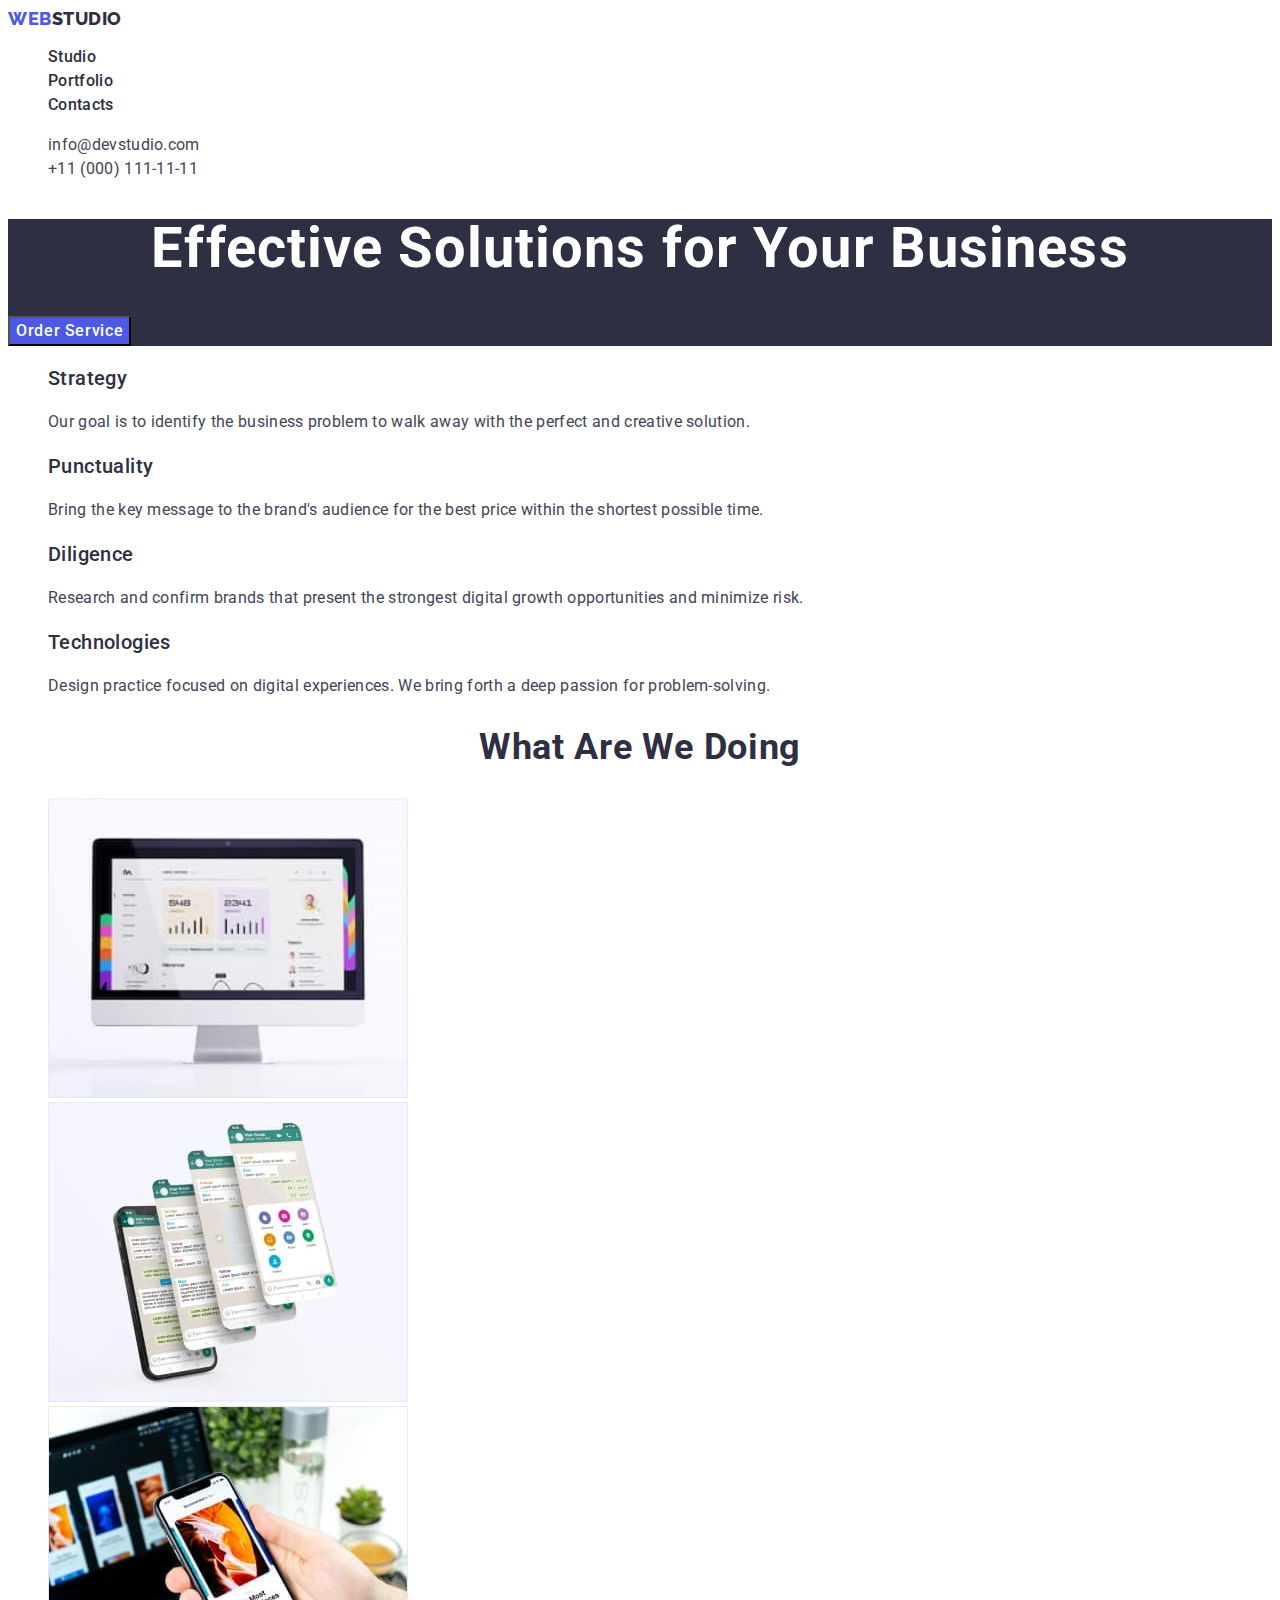
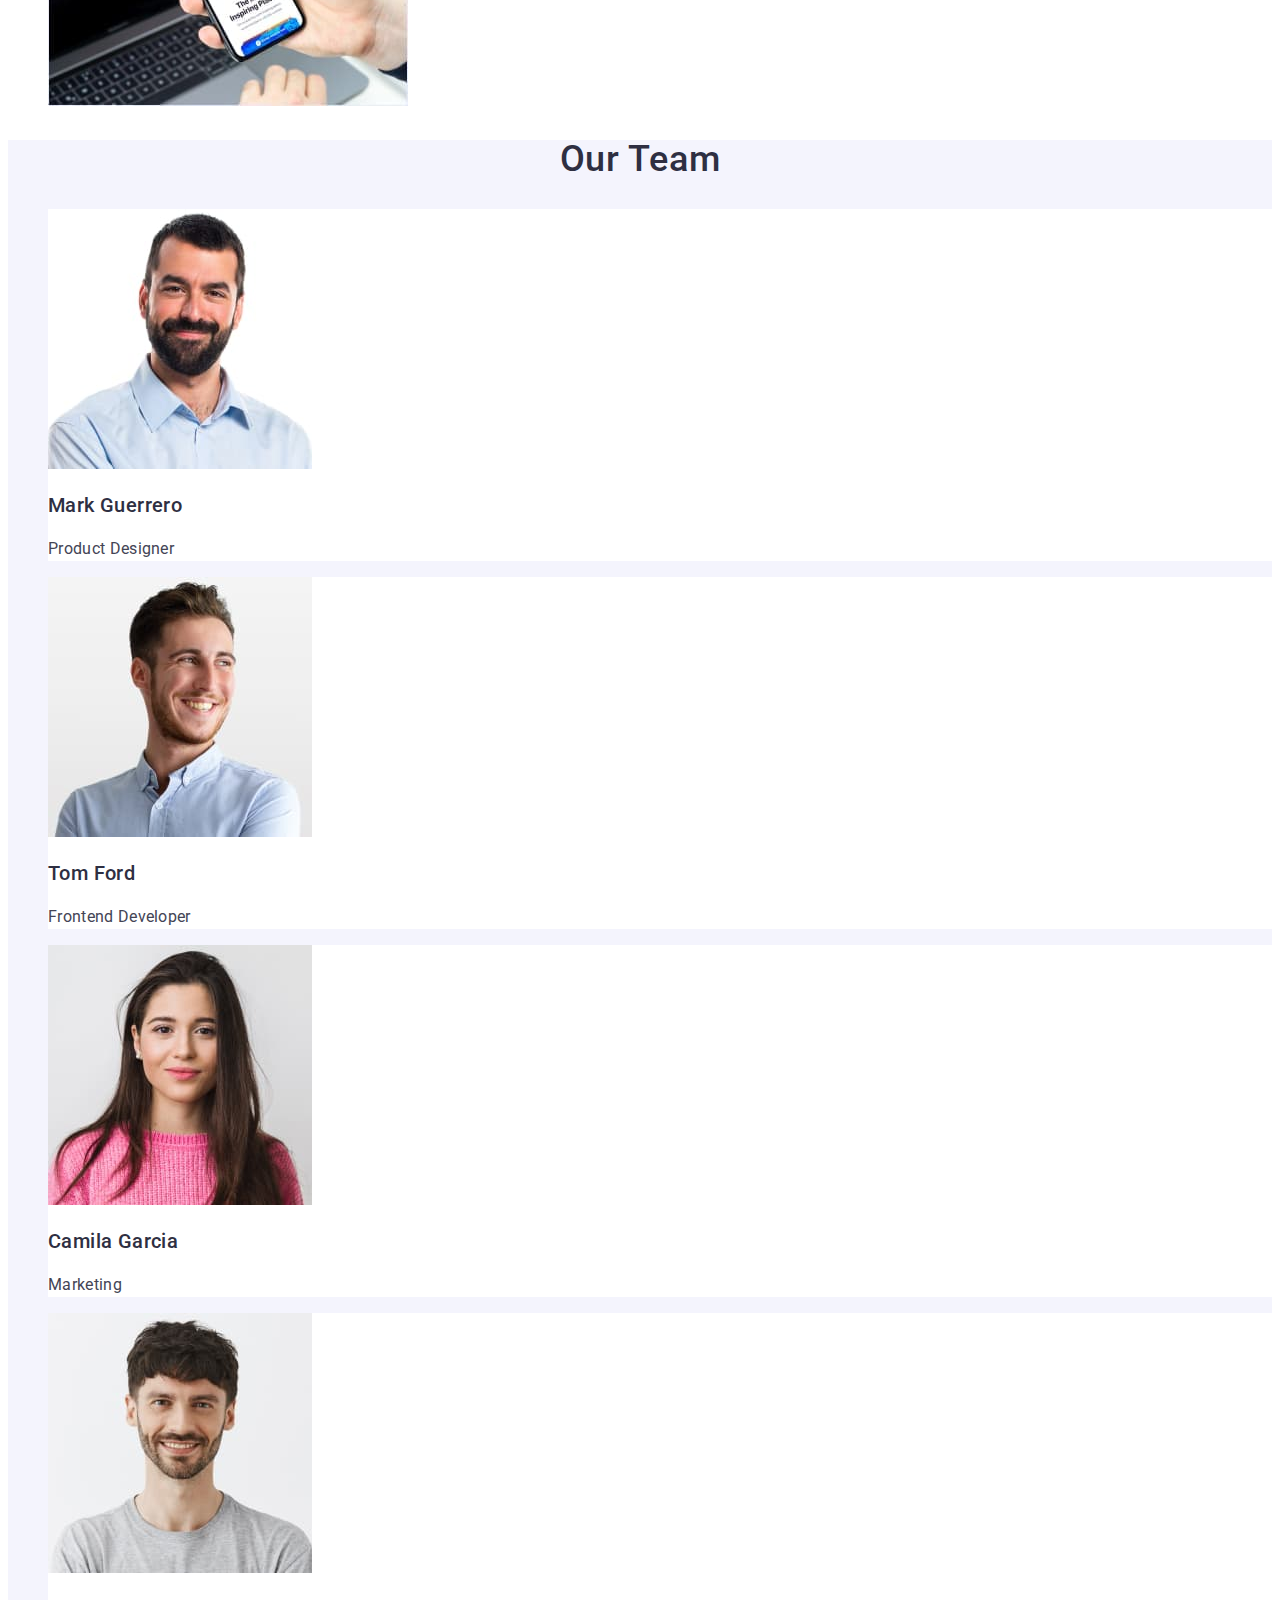
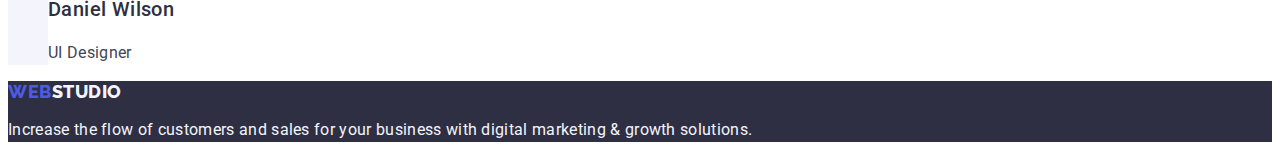
<file: index.html>
<!DOCTYPE html>
<html lang="en">
  <head>
    <meta charset="UTF-8" />
    <meta http-equiv="X-UA-Compatible" content="IE=edge" />
    <meta name="viewport" content="width=device-width, initial-scale=1.0" />
    <title>Document</title>
    <link rel="preconnect" href="https://fonts.googleapis.com" />
    <link rel="preconnect" href="https://fonts.gstatic.com" crossorigin />
    <link
      href="https://fonts.googleapis.com/css2?family=Raleway:wght@800&family=Roboto:wght@400;500;700&display=swap"
      rel="stylesheet"
    />
    <link rel="stylesheet" href="./css/styles.css" />
  </head>
  <body>
    <header>
      <nav class="navigation">
        <a class="logo link" href="./index.html"
          >Web<span class="header-studio-logo">Studio</span></a
        >
        <ul class="site-nav list">
          <li>
            <a class="link" href="./index.html">Studio</a>
          </li>
          <li>
            <a class="link" href="./portfolio.html">Portfolio</a>
          </li>
          <li>
            <a class="link" href="">Contacts</a>
          </li>
        </ul>
      </nav>
      <address style="font-style: normal" class="contacts">
        <ul class="contacts-nav list">
          <li>
            <a href="mailto:info@devstudio.com" class="link"
              >info@devstudio.com</a
            >
          </li>
          <li>
            <a href="tel:+110001111111" class="link">+11 (000) 111-11-11</a>
          </li>
        </ul>
      </address>
    </header>
    <main>
      <section class="hero">
        <h1 class="hero-title">Effective Solutions for Your Business</h1>
        <button class="button" type="button">Order Service</button>
      </section>
      <section>
        <h2 class="content-title" hidden>Content</h2>
        <ul class="feature-list list">
          <li>
            <h3 class="title">Strategy</h3>
            <p class="text">
              Our goal is to identify the business problem to walk away with the
              perfect and creative solution.
            </p>
          </li>
          <li>
            <h3 class="title">Punctuality</h3>
            <p class="text">
              Bring the key message to the brand's audience for the best price
              within the shortest possible time.
            </p>
          </li>
          <li>
            <h3 class="title">Diligence</h3>
            <p class="text">
              Research and confirm brands that present the strongest digital
              growth opportunities and minimize risk.
            </p>
          </li>
          <li>
            <h3 class="title">Technologies</h3>
            <p class="text">
              Design practice focused on digital experiences. We bring forth a
              deep passion for problem-solving.
            </p>
          </li>
        </ul>
      </section>
      <section class="section">
        <h2 class="title" style="text-align: center">What are we doing</h2>
        <ul class="list">
          <li>
            <img width="360" src="./images/computer-3.jpg" alt="Computer" />
          </li>
          <li>
            <img width="360" src="./images/network-3.jpg" alt="Network" />
          </li>
          <li>
            <img width="360" src="./images/smartphone-3.jpg" alt="Smartphone" />
          </li>
        </ul>
      </section>
      <section class="team-section">
        <h2 class="title" style="text-align: center">Our Team</h2>
        <ul class="team-section list">
          <li class="team-member">
            <img
              width="264"
              src="./images/mark-guerrero.jpg"
              alt="Mark Guerrero"
            />
            <h3 class="subtitle">Mark Guerrero</h3>
            <p class="text">Product Designer</p>
          </li>
          <li class="team-member">
            <img width="264" src="./images/tom-ford.jpg" alt="Tom Ford" />
            <h3 class="subtitle">Tom Ford</h3>
            <p class="text">Frontend Developer</p>
          </li>
          <li class="team-member">
            <img
              width="264"
              src="./images/camila-garcia.jpg"
              alt="Camila Garcia"
            />
            <h3 class="subtitle">Camila Garcia</h3>
            <p class="text">Marketing</p>
          </li>
          <li class="team-member">
            <img
              width="264"
              src="./images/daniel-wilson.jpg"
              alt="Daniel Wilson"
            />
            <h3 class="subtitle">Daniel Wilson</h3>
            <p class="text">UI Designer</p>
          </li>
        </ul>
      </section>
    </main>
    <footer class="footer">
      <a class="logo link" href="./index.html"
        >Web<span class="footer-studio-logo">Studio</span></a
      >
      <p class="text">
        Increase the flow of customers and sales for your business with digital
        marketing & growth solutions.
      </p>
    </footer>
  </body>
</html>
</file>
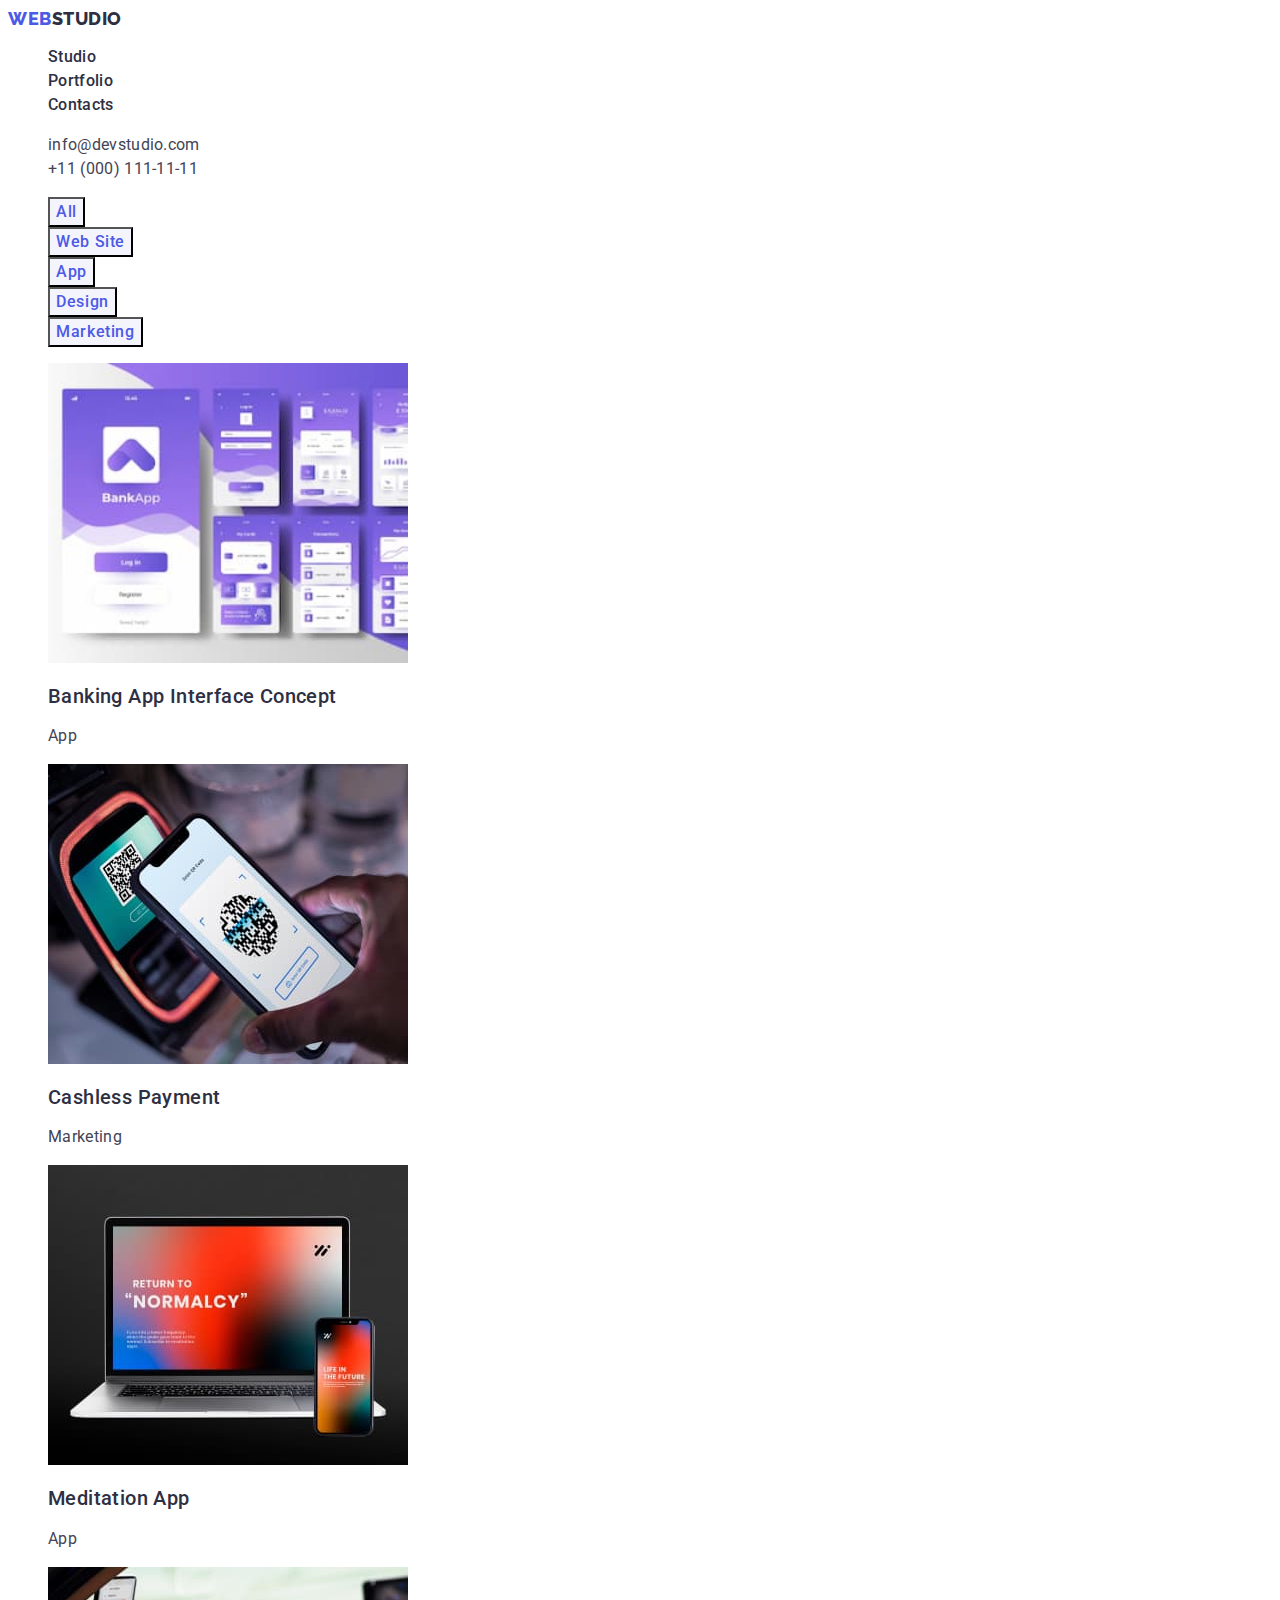
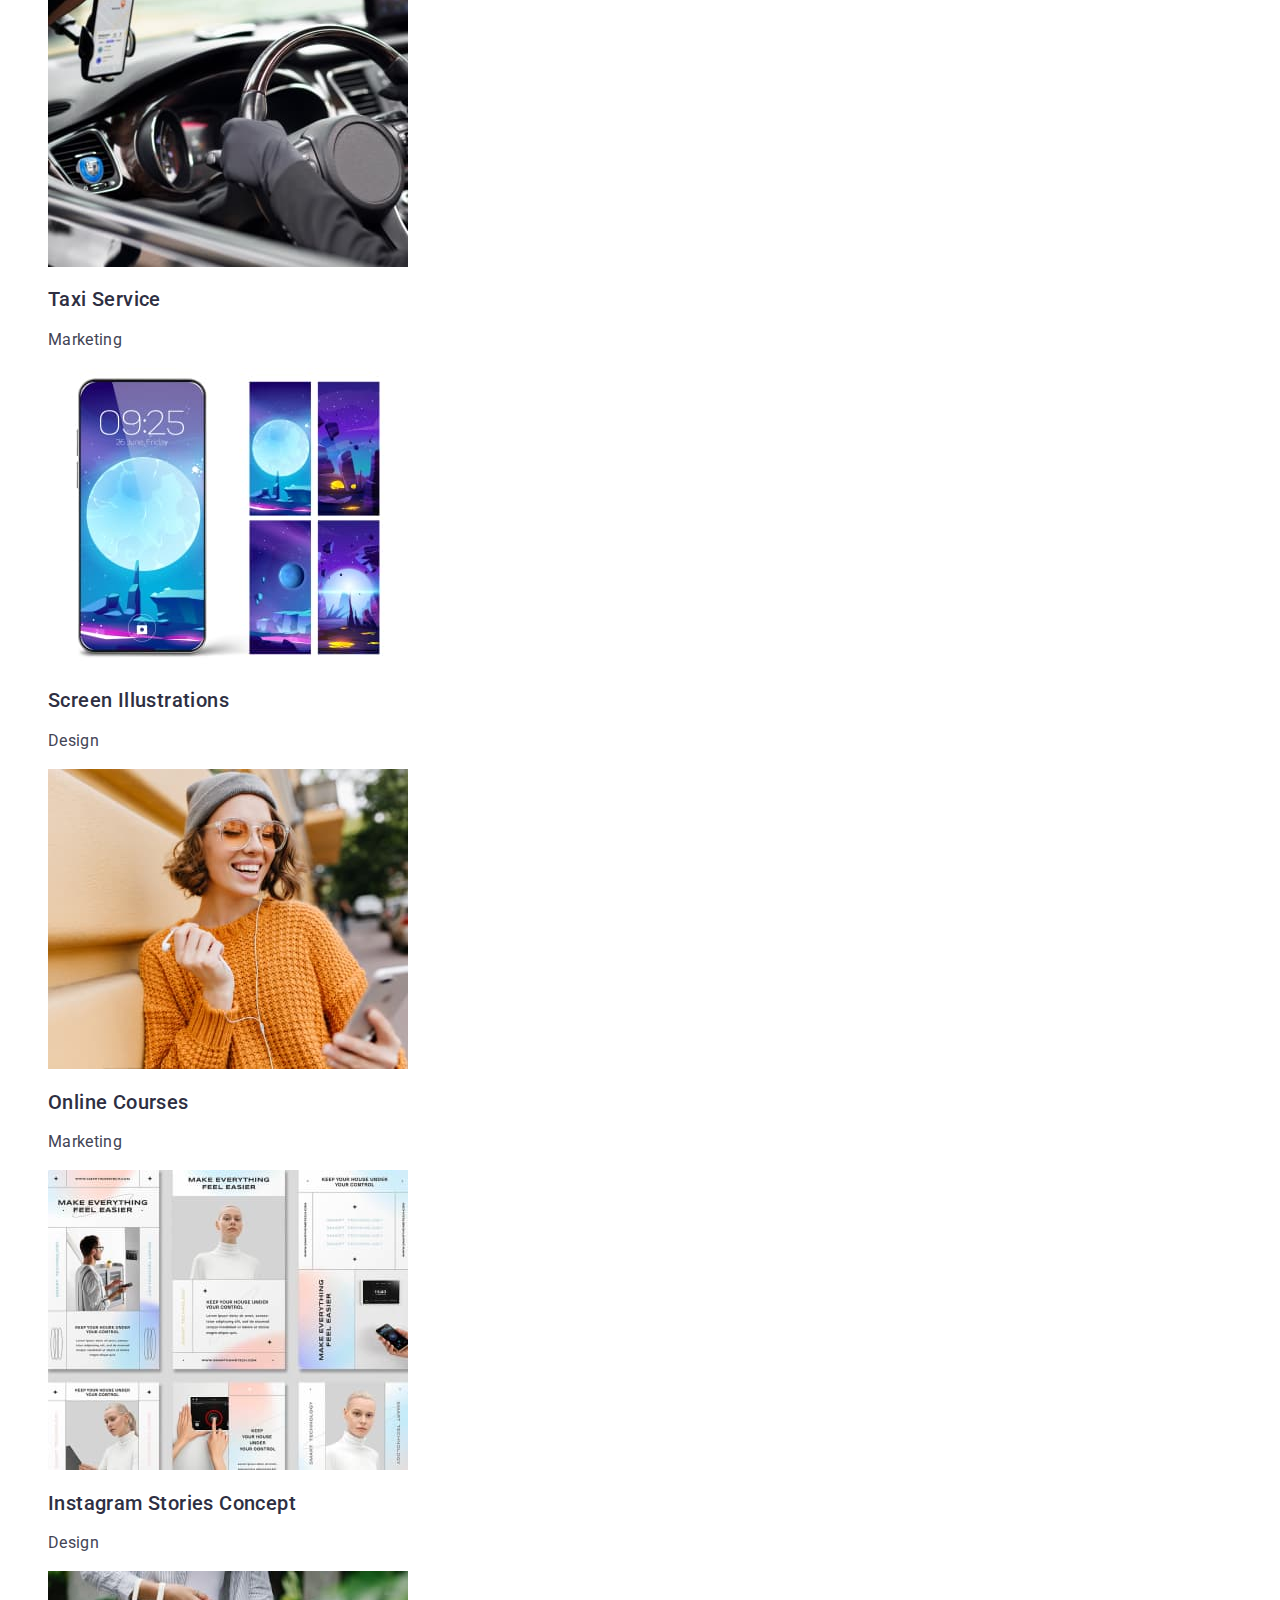
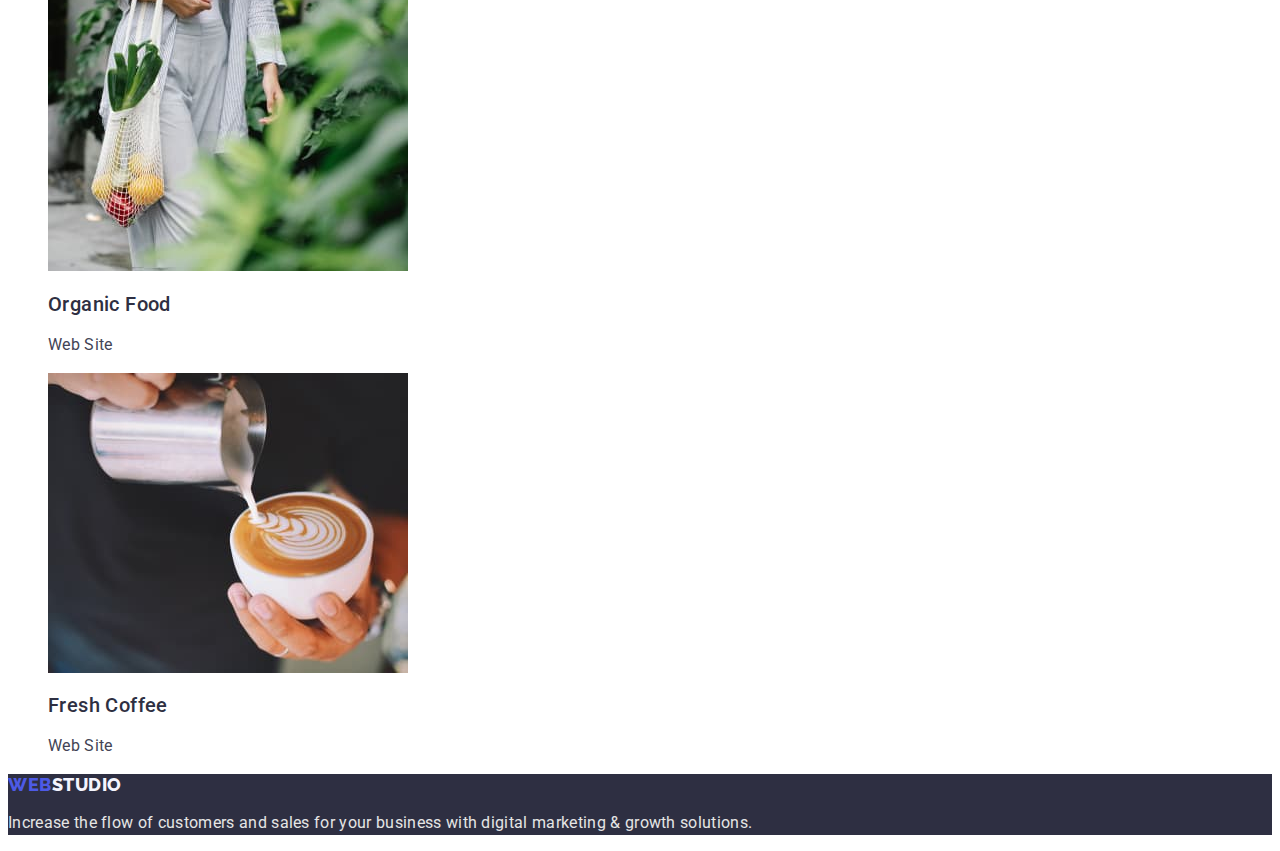
<file: portfolio.html>
<!DOCTYPE html>
<html lang="en">
  <head>
    <meta charset="UTF-8" />
    <meta http-equiv="X-UA-Compatible" content="IE=edge" />
    <meta name="viewport" content="width=device-width, initial-scale=1.0" />
    <title>Document</title>
    <link rel="preconnect" href="https://fonts.googleapis.com" />
    <link rel="preconnect" href="https://fonts.gstatic.com" crossorigin />
    <link
      href="https://fonts.googleapis.com/css2?family=Raleway:wght@800&family=Roboto:wght@400;500;700&display=swap"
      rel="stylesheet"
    />
    <link rel="stylesheet" href="./css/styles.css" />
  </head>
  <body>
    <header>
      <nav>
        <a class="logo link" href="./index.html"
          >Web<span class="header-studio-logo">Studio</span>
        </a>
        <ul class="site-nav list">
          <li>
            <a href="./index.html" class="link">Studio</a>
          </li>
          <li>
            <a href="./portfolio.html" class="link">Portfolio</a>
          </li>
          <li>
            <a href class="link">Contacts</a>
          </li>
        </ul>
      </nav>
      <address style="font-style: normal" class="contacts">
        <ul class="contacts-nav list">
          <li>
            <a href="mailto:info@devstudio.com" class="link"
              >info@devstudio.com</a
            >
          </li>
          <li>
            <a href="tel:+110001111111" class="link">+11 (000) 111-11-11</a>
          </li>
        </ul>
      </address>
    </header>
    <!--  Контент сторінки Портфоліо -->
    <main>
      <section class="services">
        <h1 class hidden>Content</h1>
        <ul class="portfolio-nav list">
          <li>
            <button class="button" type="button">All</button>
          </li>
          <li>
            <button class="button" type="button">Web Site</button>
          </li>
          <li>
            <button class="button" type="button">App</button>
          </li>
          <li>
            <button class="button" type="button">Design</button>
          </li>
          <li>
            <button class="button" type="button">Marketing</button>
          </li>
        </ul>
        <ul class="services-list list">
          <li>
            <a class="link" href=""
              ><img
                width="360"
                src="./images/banking-app.jpg"
                alt="banking-app"
              />
              <h2 class="title">Banking App Interface Concept</h2>
              <p class="text">App</p>
            </a>
          </li>
          <li>
            <a class="link" href=""
              ><img
                width="360"
                src="./images/cashless-payment.jpg"
                alt="cashless-payment"
              />
              <h2 class="title">Cashless Payment</h2>
              <p class="text">Marketing</p>
            </a>
          </li>
          <li>
            <a class="link" href=""
              ><img
                width="360"
                src="./images/meditation-app.jpg"
                alt="meditation-app"
              />
              <h2 class="title">Meditation App</h2>
              <p class="text">App</p>
            </a>
          </li>
          <li>
            <a class="link" href=""
              ><img
                width="360"
                src="./images/taxi-service.jpg"
                alt="taxi-service"
              />
              <h2 class="title">Taxi Service</h2>
              <p class="text">Marketing</p>
            </a>
          </li>
          <li>
            <a class="link" href=""
              ><img
                width="360"
                src="./images/screen-illustrations.jpg"
                alt="screen-illustrations"
              />
              <h2 class="title">Screen Illustrations</h2>
              <p class="text">Design</p>
            </a>
          </li>
          <li>
            <a class="link" href=""
              ><img
                width="360"
                src="./images/online-courses.jpg"
                alt="online-courses"
              />
              <h2 class="title">Online Courses</h2>
              <p class="text">Marketing</p>
            </a>
          </li>
          <li>
            <a class="link" href=""
              ><img
                width="360"
                src="./images/instagram-stories.jpg"
                alt="instagram-stories"
              />
              <h2 class="title">Instagram Stories Concept</h2>
              <p class="text">Design</p>
            </a>
          </li>
          <li>
            <a class="link" href=""
              ><img
                width="360"
                src="./images/organic-food.jpg"
                alt="organic-food"
              />
              <h2 class="title">Organic Food</h2>
              <p class="text">Web Site</p>
            </a>
          </li>
          <li>
            <a class="link" href=""
              ><img
                width="360"
                src="./images/fresh-coffee.jpg"
                alt="fresh-coffee"
              />
              <h2 class="title">Fresh Coffee</h2>
              <p class="text">Web Site</p>
            </a>
          </li>
        </ul>
      </section>
    </main>
    <footer class="footer">
      <a class="logo link" href="./index.html"
        >Web<span class="footer-studio-logo">Studio</span></a
      >
      <p class="logo-text">
        Increase the flow of customers and sales for your business with digital
        marketing & growth solutions.
      </p>
    </footer>
  </body>
</html>
</file>
<file: css/styles.css>
:root {
  --primary-text-color: #434455;
  --hover-color: #404bbf;
  --title-text-color: #2e2f42;
  --accent-color: #4d5ae5;
  --primary-bg-color: #e5e5e5;
  --secondary-bg-color: #ffffff;
  --text-color: #f4f4fd;
  --font-family: Roboto, sans-serif;
}

body {
  background-color: var(--secondary-bg-color);
  color: var(--primary-text-color);
  font-family: Roboto, sans-serif;
  letter-spacing: 0.02em;
}

.site-nav,
.contacts-nav,
.feature-list,
.work-list,
.people-list {
  list-style: none;
}
/* Navigation */
.logo {
  font-family: "Raleway", sans-serif;
  font-weight: 800;
  font-size: 18px;
  line-height: 1.17;
  letter-spacing: 0.03em;
  text-transform: uppercase;
  color: var(--accent-color);
}
.link {
  text-decoration: none;
}
.link:hover,
.link:focus {
  color: var(--hover-color);
}
.link-current {
  font-weight: 500;
  font-size: 16px;
  line-height: 1.5;
  letter-spacing: 0.02em;
  color: var(--title-text-color);
  text-decoration: none;
}
.link-current:hover,
.link-current:focus {
  color: var(--hover-color);
}
.header-studio-logo {
  color: var(--title-text-color);
}
.logo:hover,
.logo:focus {
  color: var(--accent-color);
}
.logo-text {
  font-size: 16px;
  line-height: 1.5;
  color: var(--primary-bg-color);
}
.site-nav .link {
  font-weight: 500;
  font-size: 16px;
  line-height: 1.5;
  letter-spacing: 0.02em;
  color: var(--title-text-color);
}
.list {
  list-style: none;
}

.site-nav .link:hover,
.site-nav .link:focus {
  color: var(--hover-color);
}
.portfolio-nav {
  list-style: none;
}
.portfolio-nav .button {
  color: var(--accent-color);
  background-color: var(--text-color);
}
.portfolio-nav .button:hover,
.portfolio-nav .button:focus {
  color: var(--secondary-bg-color);
}
.services-list {
  list-style: none;
}

.contacts-nav .link {
  font-size: 16px;
  line-height: 1.5;
  letter-spacing: 0.02em;
  color: var(--primary-text-color);
}
.contacts-nav .link:hover,
.contacts-nav .link:focus {
  color: var(--hover-color);
}
.hero {
  background-color: var(--title-text-color);
}
.hero-title {
  color: var(--secondary-bg-color);
  font-weight: 700;
  font-size: 56px;
  line-height: 1.07;
  text-align: center;
  letter-spacing: 0.02em;
}

.button:hover,
.button:focus {
  background-color: var(--hover-color);
}
.button {
  font-family: "Roboto", sans-serif;
  font-weight: 500;
  font-size: 16px;
  line-height: 1.5;
  letter-spacing: 0.04em;
  cursor: pointer;
  color: var(--secondary-bg-color);
  background-color: var(--accent-color);
}
/* Feature section */
.feature-list .title {
  font-weight: 500;
  font-size: 20px;
  line-height: 1.2;
  letter-spacing: 0.02em;
  color: var(--title-text-color);
}
.feature-list .text {
  font-size: 16px;
  line-height: 1.5;
  color: var(--primary-text-color);
}
.services-list .title {
  font-weight: 500;
  font-size: 20px;
  line-height: 1.2;
  letter-spacing: 0.02em;
  color: var(--title-text-color);
}
.services-list .text {
  font-size: 16px;
  line-height: 1.5;
  letter-spacing: 0.02em;
  color: var(--primary-text-color);
}
.team-section {
  background-color: var(--text-color);
}
.section .title,
.team-section .title {
  font-weight: 700;
  font-size: 36px;
  line-height: 1.11;
  text-align: center;
  letter-spacing: 0.02em;
  text-transform: capitalize;
  color: var(--title-text-color);
}
.team-section .title {
  font-weight: 500;
  font-size: 36px;
  line-height: 1.11;
  letter-spacing: 0.02em;
  text-transform: capitalize;
  color: var(--title-text-color);
}

.team-section .subtitle {
  font-weight: 500;
  font-size: 20px;
  line-height: 1.2;
  letter-spacing: 0.02em;
  color: var(--title-text-color);
}
.team-section .text {
  font-size: 16px;
  line-height: 1.5;
  color: var(--primary-text-color);
}
.team-member {
  background-color: var(--secondary-bg-color);
}
.footer {
  background-color: var(--title-text-color);
}
.footer .logo {
  font-family: "Raleway", sans-serif;
  font-weight: 800;
  font-size: 18px;
  line-height: 1.17;
  letter-spacing: 0.03em;
  text-transform: uppercase;
  color: var(--accent-color);
}
.footer-studio-logo {
  color: var(--text-color);
}
.footer .text {
  line-height: 1.5;
  color: var(--text-color);
}
</file>
